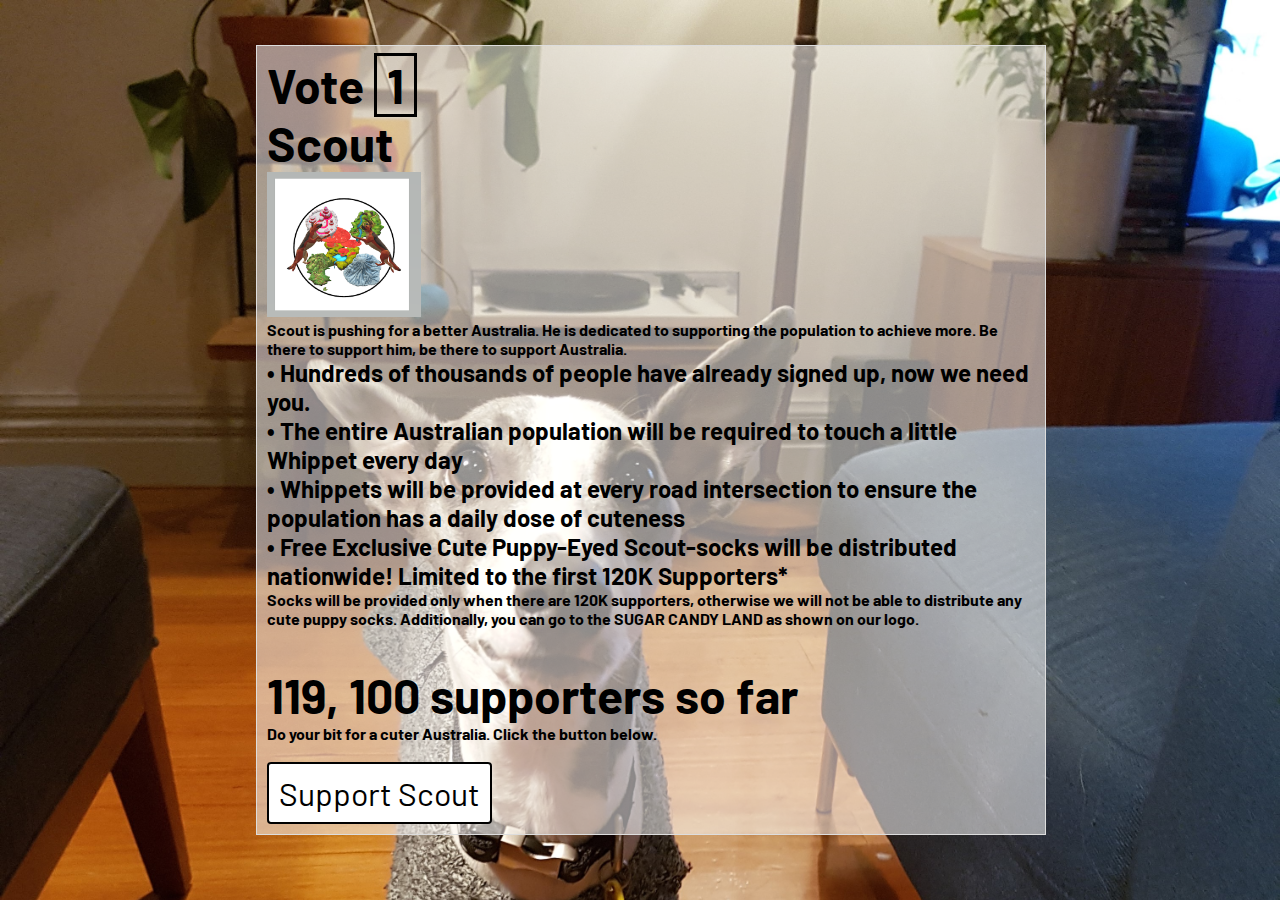
<file: scoutforpm/index.html>
<!DOCTYPE html>
<html lang='en' dir='ltr'>
  <head>
    <meta charset='utf-8'>
    <title>Vote [1] Scout</title>
    <link href="https://fonts.googleapis.com/css?family=Barlow" rel="stylesheet"> 
    <link rel='stylesheet' href='index.css'>
  </head>
  <body>
    <div class='document'>
      <h3>Vote <span data-in-box>1</span></h3>
      <h1>Scout</h1>
      <img src='scoutlogo.png'><br>
      <h4>Scout is pushing for a better Australia. He is dedicated to supporting the population to achieve more. Be there to support him, be there to support Australia.</h4>
      <h2>• Hundreds of thousands of people have already signed up, now we need you.
      <h2>• The entire Australian population will be required to touch a little Whippet every day</h2>
      <h2>• Whippets will be provided at every road intersection to ensure the population has a daily dose of cuteness</h2>
      <h2>• Free Exclusive Cute Puppy-Eyed Scout-socks will be distributed nationwide! Limited to the first 120K Supporters*</h2>
      <h4>Socks will be provided only when there are 120K supporters, otherwise we will not be able to distribute any cute puppy socks. Additionally, you can go to the SUGAR CANDY LAND as shown on our logo.</h4>

      <br><br>
        <h3><span class='thousandsupporters'>119</span>, <span class='supporternumber'>100</span> supporters so far</h3>
      <h4>Do your bit for a cuter Australia. Click the button below.</h4><br>
      <a href='thanks.html'><button>Support Scout</button></a>
    </div>
    <script>
      document.addEventListener('DOMContentLoaded', ev => {
        var supporters = 100
        var thousandSupporters = 119
        setInterval(() => {
          if (supporters === 999) {
            thousandSupporters++
            supporters = 000
            document.querySelector('span.thousandsupporters').innerText = thousandSupporters
            document.querySelector('span.supporternumber').innerText = supporters
          }
          supporters++
          document.querySelector('span.supporternumber').innerText = supporters
        }, 800)
      })
    </script>
  </body>
</html>

<!-- Little Whippet -->
</file>
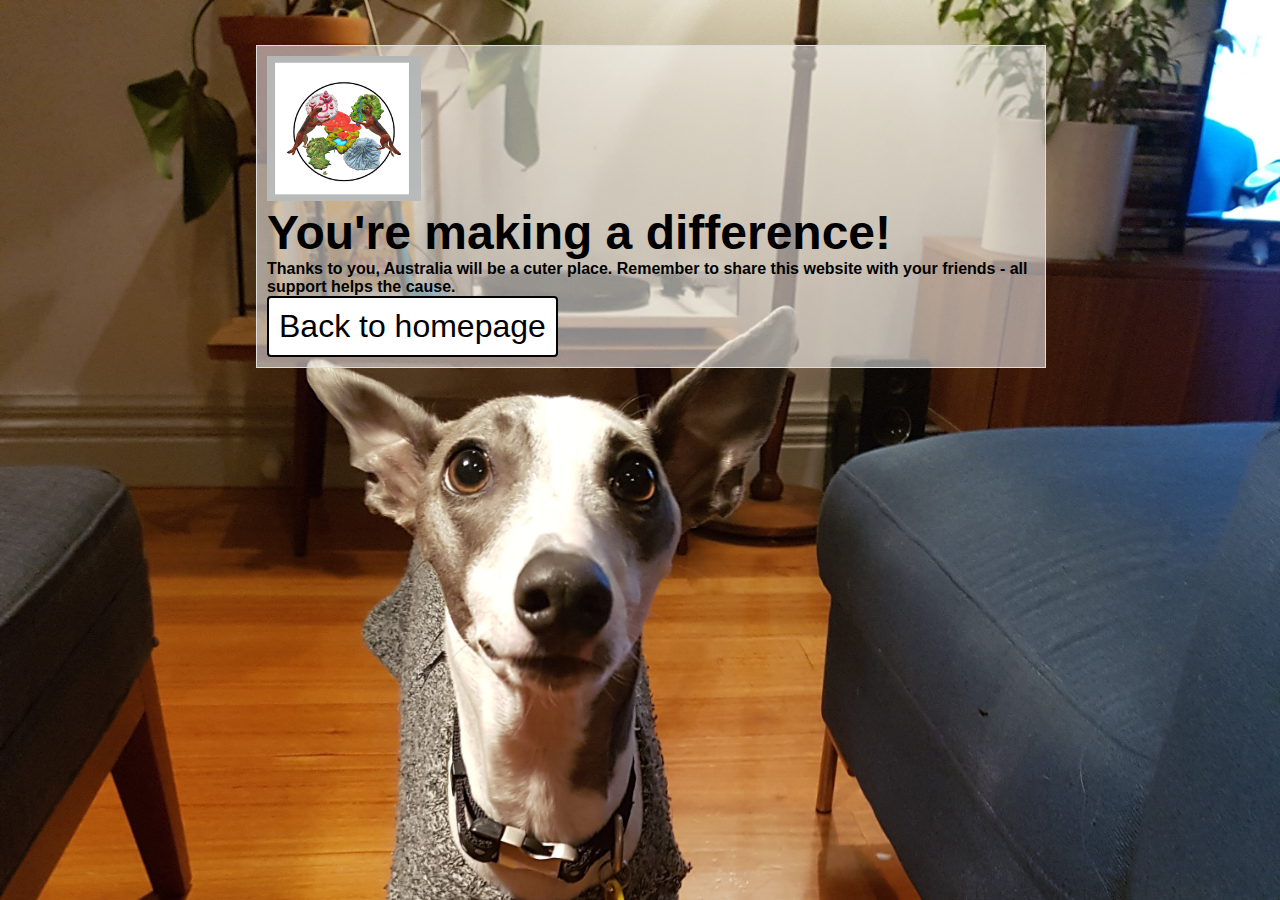
<file: scoutforpm/thanks.html>
<!DOCTYPE html>
<html lang='en' dir='ltr'>
  <head>
    <meta charset='utf-8'>
    <title>You supported Scout!</title>
    <link rel='stylesheet' href='index.css'>
  </head>
  <body>
    <div class='document'>
      <img src='scoutlogo.png'>
      <h1>You're making a difference!</h1>
      <h4>Thanks to you, Australia will be a cuter place. Remember to share this website with your friends - all support helps the cause.</h4>
      <a href='index.html'><button>Back to homepage</button></a>
    </div>
  </body>
</html>
</file>
<file: scoutforpm/index.css>
body {
  font-family: Barlow, sans-serif;
  background-image: url('scout1.jpg');
  background-size: cover;
}

body * {
  margin: 0;
  padding: 0;
}

.document {
  position: absolute;
  top: 5vh;
  left: 20vw;
  width: 60vw;
  border: 1px solid #ddd;
  padding: 10px;
  background-color: #fff8;
  margin-bottom: 20px;
}

h1, h3 {
  font-size: 3rem;
}

span[data-in-box] {
  border: 3px solid black;
  padding: 0 10px;
}

img {
  width: 20%;
}

button {
  padding: 10px;
  outline: none;
  border: 2px solid black;
  font-family: Barlow, sans-serif;
  font-size: 2rem;
  border-radius: 4px;
  background-color: #fff;
  transition: background-color 0.2s;
  cursor: pointer;
}

button:hover {
  background-color: #eee;
}

button:active {
  background-color: #ddd;
}
</file>
